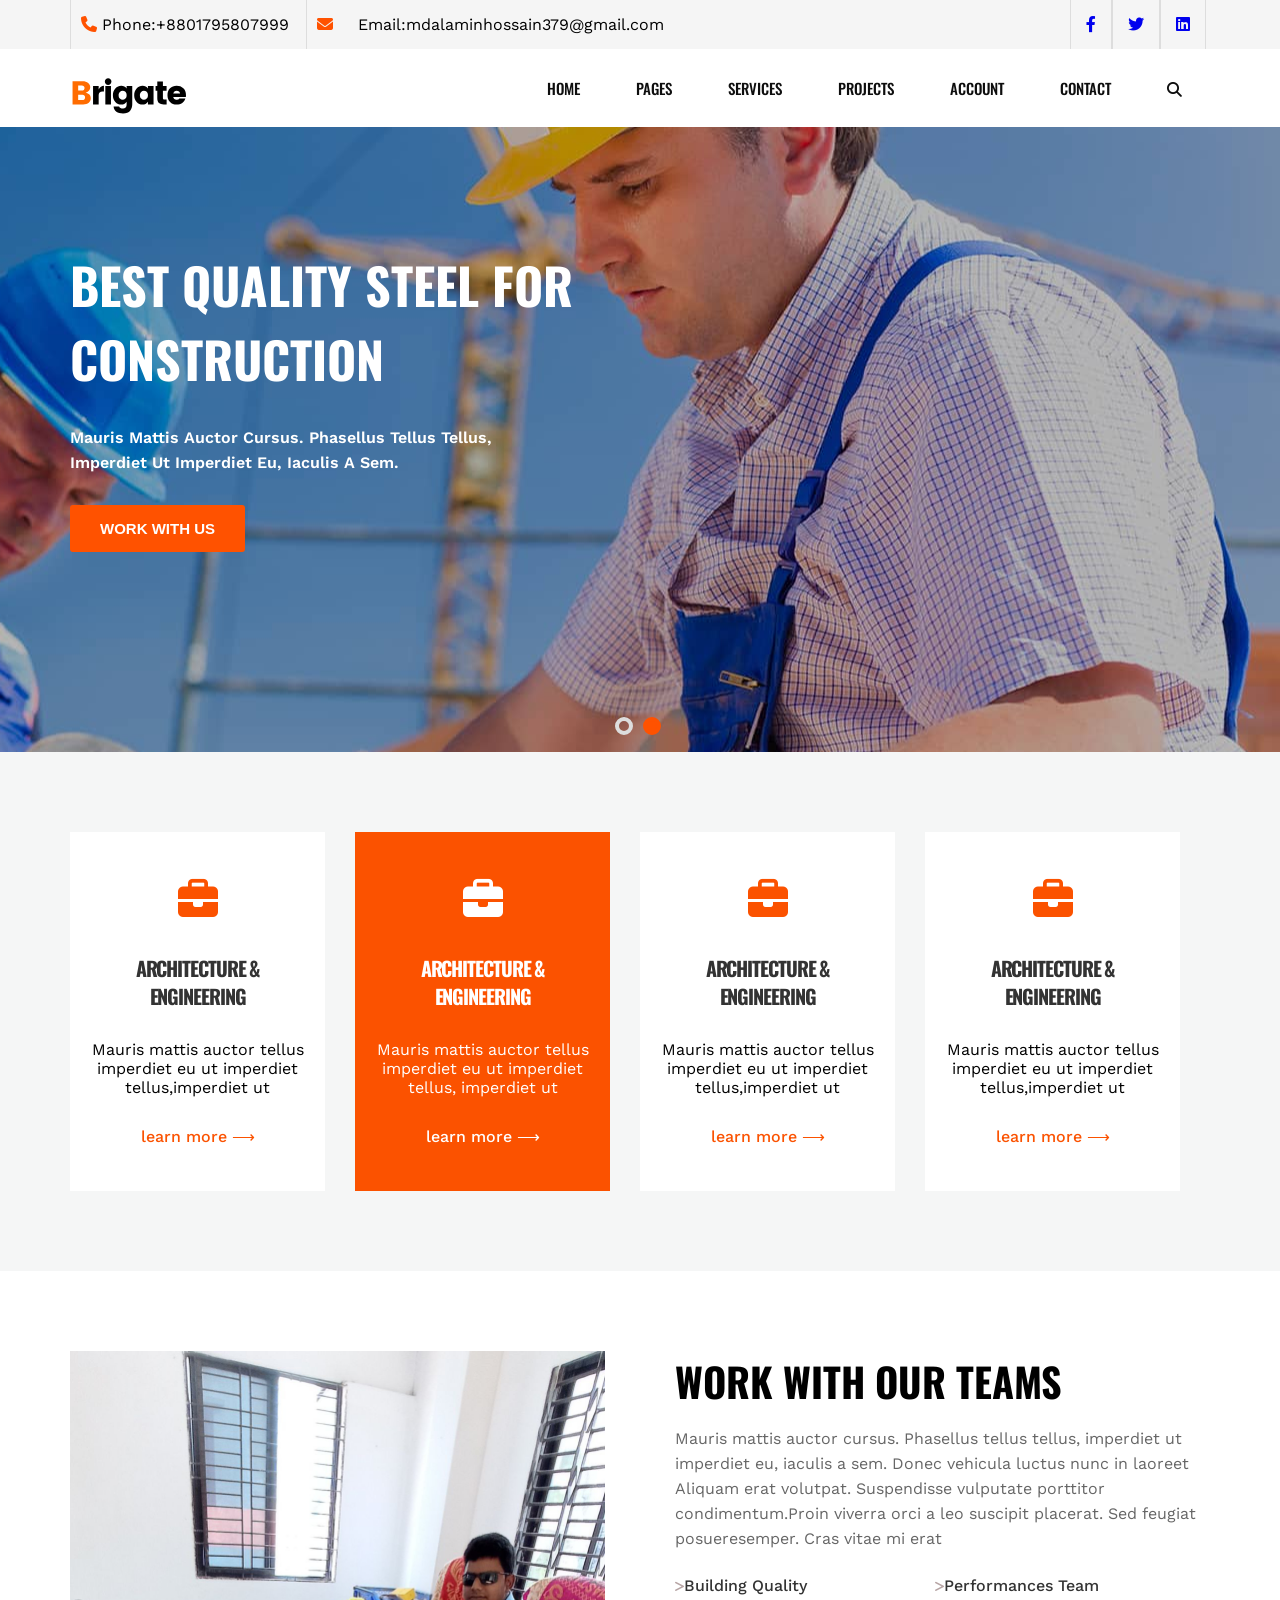
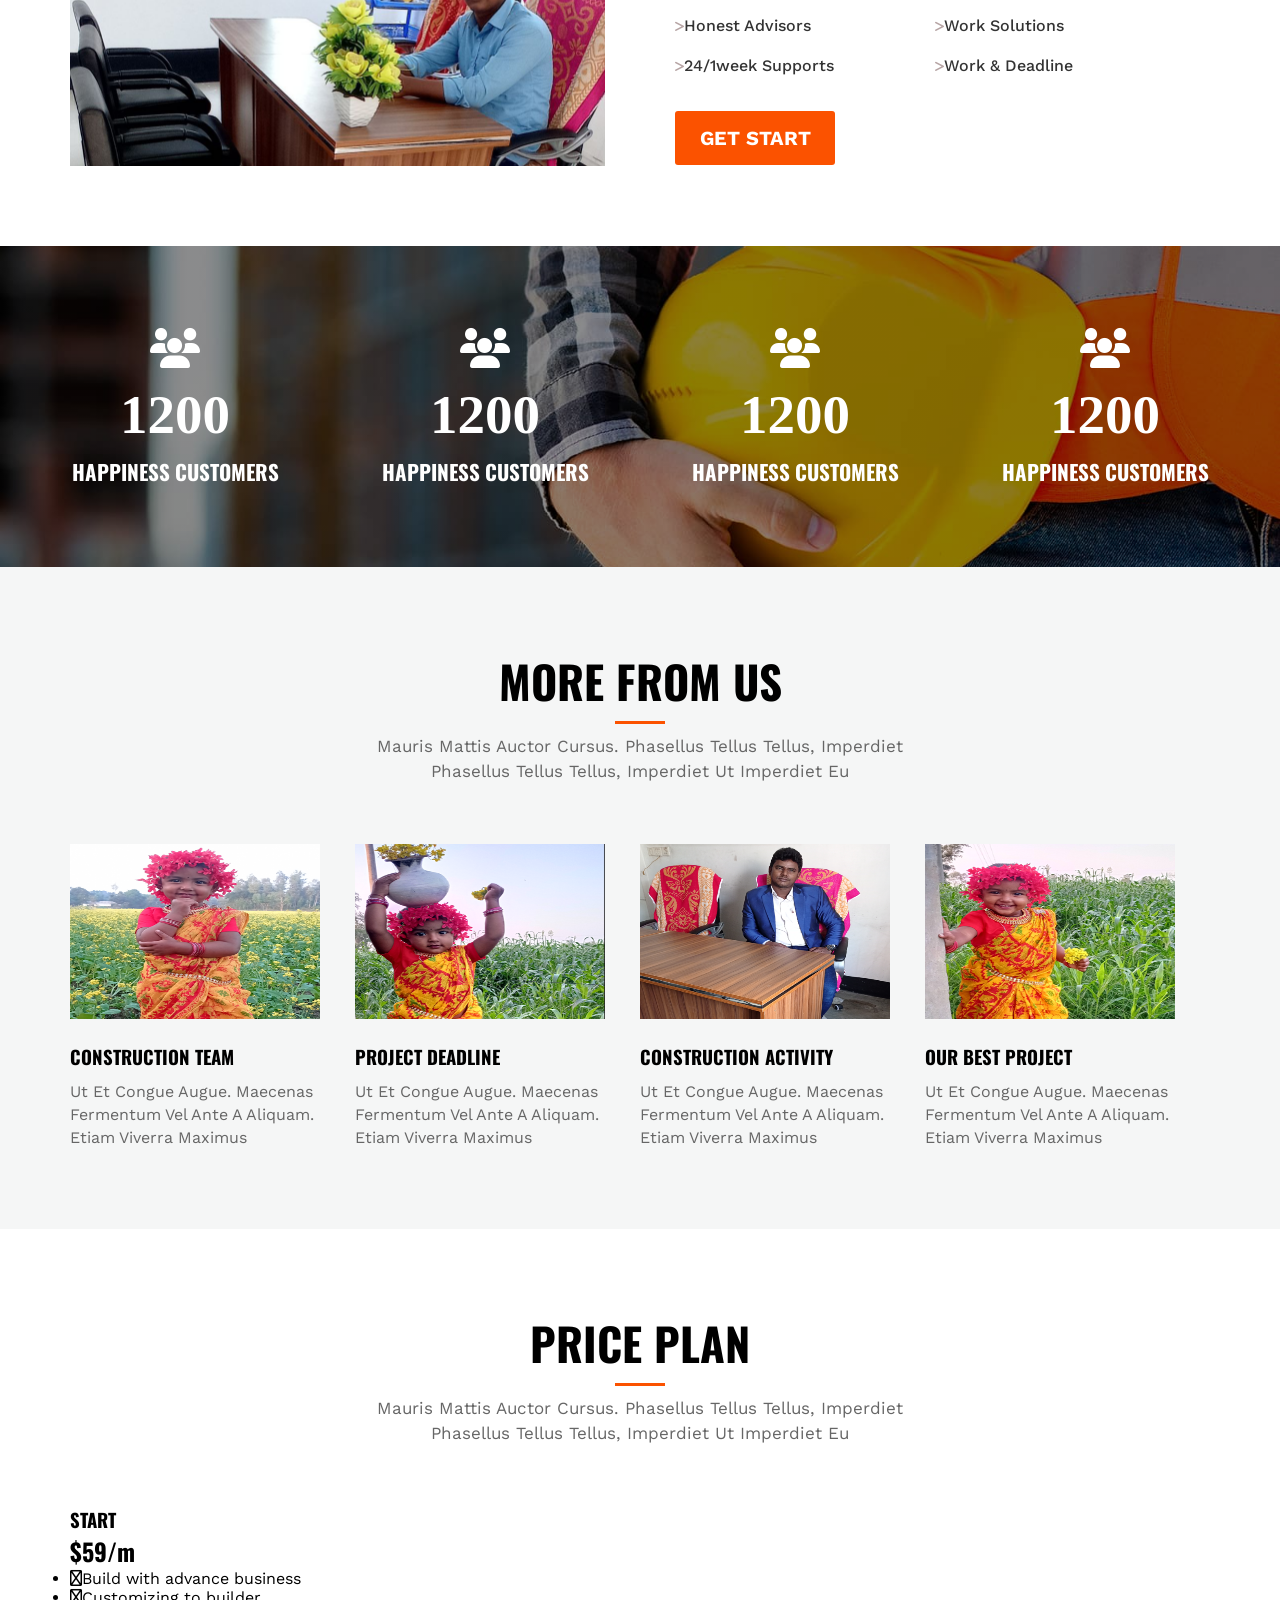
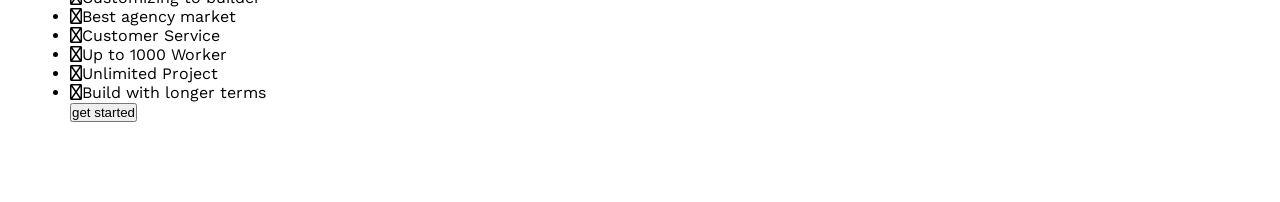
<file: index.html>
<!DOCTYPE html>
<html>
	<head>
		<title>Brigate Home</title>
		<link href="stylesheet.css" type="text/css" rel="stylesheet"/>
		<link href="css/all.min.css" type="text/css" rel="stylesheet"/>
		<link href="css/fontawesome.min.css" type="text/css" rel="stylesheet"/>
	</head>
	<body>
		<header id="topBar">
			<div class="topbarmain">
			  <div class="container">
				<div class="topbarWrapper">
				  <div class="phone"><i class="fa-solid fa-phone"></i>Phone:+8801795807999</div>
					<div class="email"><i class="fa-solid fa-envelope"></i>Email:mdalaminhossain379@gmail.com</div>
					  <div class="social">
						<a href="https://www.facebook.com/profile.php?id=100004706866619"><i class="fa-brands fa-facebook-f"></i></a>
						<a href="https://twitter.com/MDALAMINSAGOR99"><i class="fa-brands fa-twitter"></i></a>
						<a href="https://www.linkedin.com/in/freelanceralamin379/"><i class="fa-brands fa-linkedin"></i></a>
					  </div>
					</div>
				  </div>
				</div>
			  <div class="primarymanu">
			<div class="container">
			  <div class="primaryWrapper">
				<div class="logo"> 
				  <image src="image/logo.svg"/>
					</div>
					  <div class="manu">
						<ul class="mainmanuitem">
						  <li> <a href="#">HOME</a></li>
							<li> <a href="#">PAGES</a></li>
							<li> <a href="#">SERVICES</a></li>
							<li> <a href="#">PROJECTS</a></li>
						  <li> <a href="#">ACCOUNT</a></li>
						<li> <a href="#">CONTACT</a></li>
					  <li id="searchBtn"> <a href="#"><i class="fas fa-search"></i></a></li>
					</ul>
				  </div>
				</div>
			  </div>
			</div>
		</header>
		<section id="homeSider">
		  <div class="container">
			<div class="sliderContent">
			  <h1>BEST QUALITY STEEL FOR CONSTRUCTION</h1>
				<p>Mauris Mattis Auctor Cursus. Phasellus Tellus Tellus, Imperdiet Ut Imperdiet Eu, Iaculis A Sem.</p>
				  <button id="sliderWorkButton">WORK WITH US</button>
			      </div>
				  <div class="sliderNav">
			    <span></span>
			  <span></span>
		    </div>
		  </div>
		</section>
		  <section id="services">
			<div class="container">
			  <div class="sboxWrapper">
				<div class="singleBox">
				  <div class="sboxIcon"><i class="fa-solid fa-briefcase"></i>
				    </div>
				  <div class="sboxTitle"><h5>architecture & engineering</h5>
				</div>
			  <div class="sboxDesc">
			<p>Mauris mattis auctor tellus imperdiet eu ut imperdiet tellus,imperdiet ut</p>
			  </div>
				<div class="sboxLink">
				  <a href="#">learn more ⟶</a></div>
					</div>
				      <div class="singleBox sboxactive">
					    <div class="sboxIcon"><i class="fa-solid fa-briefcase"></i></div>
					      <div class="sboxTitle"><h5>architecture & engineering</h5></div>
					    <div class="sboxDesc"> <p> Mauris mattis auctor tellus imperdiet eu ut imperdiet tellus, imperdiet ut</p></div>
					  <div class="sboxLink"><a href="#">learn more ⟶</a></div>
					</div>
				  <div class="singleBox">
				<div class="sboxIcon"><i class="fa-solid fa-briefcase"></i></div>
			  <div class="sboxTitle"><h5>architecture & engineering</h5></div>
			<div class="sboxDesc"> <p>Mauris mattis auctor tellus imperdiet eu ut imperdiet tellus,imperdiet ut</p></div>
			  <div class="sboxLink"><a href="#">learn more ⟶</a></div>
				</div>
				  <div class="singleBox">
					<div class="sboxIcon"><i class="fa-solid fa-briefcase"></i></div>
					  <div class="sboxTitle"><h5>architecture & engineering</h5></div>
					    <div class="sboxDesc"> <p>Mauris mattis auctor tellus imperdiet eu ut imperdiet tellus,imperdiet ut </p></div>
					      <div class="sboxLink"><a href="#">learn more ⟶</a></div>
							</div>
						  </div>
						</div>
					</section>
		<section id="ourTeam">
		  <div class="container">
			<div class="teamContents">
			  <div class="teamImage">
				<img src="image/sagor7.jpg"/>
				  </div>
					<div class="teamDetails">
					  <div class="titleDesc">
						<h3>WORK WITH OUR TEAMS</h3>
						  <p>
							Mauris mattis auctor cursus. Phasellus tellus tellus, imperdiet ut imperdiet eu, iaculis a sem. Donec vehicula luctus nunc in laoreet Aliquam erat volutpat. Suspendisse vulputate porttitor condimentum.Proin viverra orci a leo suscipit placerat. Sed feugiat posueresemper. Cras vitae mi erat
						  </p>
						</div>
					  <div class="teamFacilities">
					<ul class="teamFleftUl">
				  <li><a href="#"><i class="fa-sharp fa-solid fa-greater-than"></i>Building Quality</a></li>
				<li><a href="#"><i class="fa-sharp fa-solid fa-greater-than"></i>Honest Advisors</a></li>
			  <li><a href="#"><i class="fa-sharp fa-solid fa-greater-than"></i>24/1week Supports</a></li>
			</ul>
		  <ul class="teamFrightUl">
			<li><a href="#"><i class="fa-sharp fa-solid fa-greater-than"></i>Performances Team</a></li>
			  <li><a href="#"><i class="fa-sharp fa-solid fa-greater-than"></i>Work Solutions</a></li>
				<li><a href="#"><i class="fa-sharp fa-solid fa-greater-than"></i>Work & Deadline</a></li>
				  </ul>
					</div>
					  <div class="teamContactBtn">
						<a href="#">GET START</a>
					  </div>
					</div>
				</div>
			</div>
		</section>
		<section id="whyChoosUs">
		  <div class="container">
			<div class="iconWrapper">
			  <div class="singleIcons">
				<div class="sIcon"><i class="fa-sharp fa-solid fa-users"></i>
				  <h2>1200</h2>
					<h4>HAPPINESS CUSTOMERS</h4>
					  </div>
						</div>
						  <div class="singleIcons">
						<div class="sIcon"><i class="fa-sharp fa-solid fa-users"></i>
					  <h2>1200</h2>
					<h4>HAPPINESS CUSTOMERS</h4>
				  </div>
				</div>
			  <div class="singleIcons">
			<div class="sIcon"><i class="fa-sharp fa-solid fa-users"></i>
			  <h2>1200</h2>
				<h4>HAPPINESS CUSTOMERS</h4>
				  </div>
					</div>
					  <div class="singleIcons">
					  <div class="sIcon"><i class="fa-sharp fa-solid fa-users"></i>
					<h2>1200</h2>
				  <h4>HAPPINESS CUSTOMERS</h4>
				</div>
			  </div>
			</div>
		  </div>
		</section>
		<section id="blogposts">
			<div class="container">
				<div class="secTitle">
				<h2>MORE FROM US</h2>
				<p>Mauris Mattis Auctor Cursus. Phasellus Tellus Tellus, Imperdiet Phasellus Tellus Tellus, Imperdiet Ut Imperdiet Eu</p>
				</div>
				<div class="postWrapper">
					<div class="singlepost">
						<div class="postImg"><img src="image2/mohona1.jpg"/></div>
						<div class="postInfo">
						<h3>CONSTRUCTION TEAM</h3>
						<p>Ut Et Congue Augue. Maecenas Fermentum Vel Ante A Aliquam. Etiam Viverra Maximus</p>
						</div>
					</div>
					<div class="singlepost">
						<div class="postImg"><img src="image2/mohona2.jpg"/></div>
						<div class="postInfo">
						<h3>PROJECT DEADLINE</h3>
						<p>Ut Et Congue Augue. Maecenas Fermentum Vel Ante A Aliquam. Etiam Viverra Maximus</p>
						</div>
					</div>
					<div class="singlepost">
						<div class="postImg"><img src="image2/mohona3.jpg"/></div>
						<div class="postInfo">
						<h3>CONSTRUCTION ACTIVITY</h3>
						<p>Ut Et Congue Augue. Maecenas Fermentum Vel Ante A Aliquam. Etiam Viverra Maximus</p>
						</div>
					</div>
					<div class="singlepost">
						<div class="postImg"><img src="image2/mohona4.jpg"/></div>
						<div class="postInfo">
						<h3>OUR BEST PROJECT</h3>
						<p>Ut Et Congue Augue. Maecenas Fermentum Vel Ante A Aliquam. Etiam Viverra Maximus</p>
						</div>
					</div>
				</div>
			</div>
		</section>
		
		
		<section id="pricing">
			<div class="container">
				<div class="secTitle">
				<h2>PRICE PLAN</h2>
				<p>Mauris Mattis Auctor Cursus. Phasellus Tellus Tellus, Imperdiet Phasellus Tellus Tellus, Imperdiet Ut Imperdiet Eu</p>
				</div>
				
				<div class="tablelist">
					<div class="singletable">
						<h3>START</h3>
						<h1>$59<span>/m</span></h1>
						<ul>
							<li><i class="fa-regular fa-check"></i>Build with advance business</li>
							<li><i class="fa-regular fa-check"></i>Customizing to builder</li>
							<li><i class="fa-regular fa-check"></i>Best agency market</li>
							<li><i class="fa-regular fa-check"></i>Customer Service</li>
							<li><i class="fa-regular fa-check"></i>Up to 1000 Worker</li>
							<li><i class="fa-regular fa-check"></i>Unlimited Project</li>
							<li><i class="fa-regular fa-check"></i>Build with longer terms</li>
						</ul>
						
						<button>get started</button>
					</div>
				
				</div>
			</div>
			
		
		
		
		
		</section>
    </body>
</html>
</file>
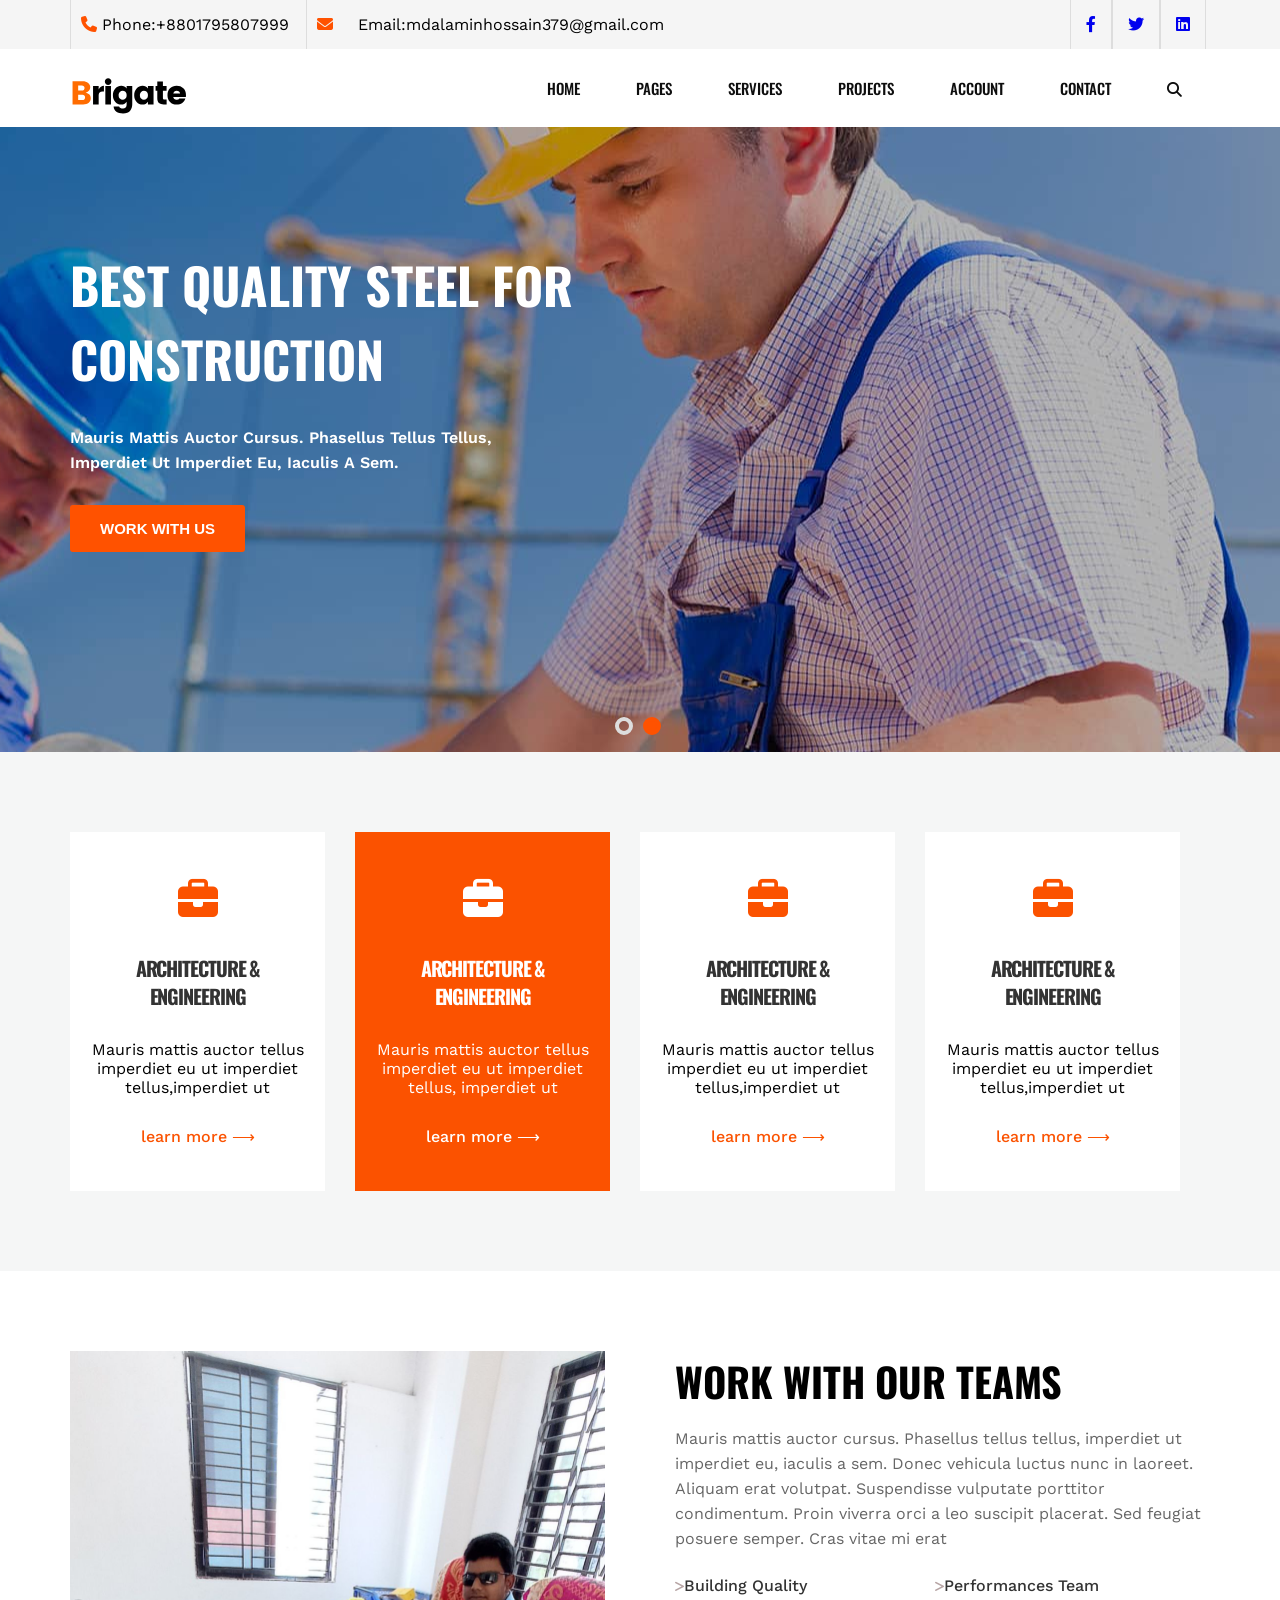
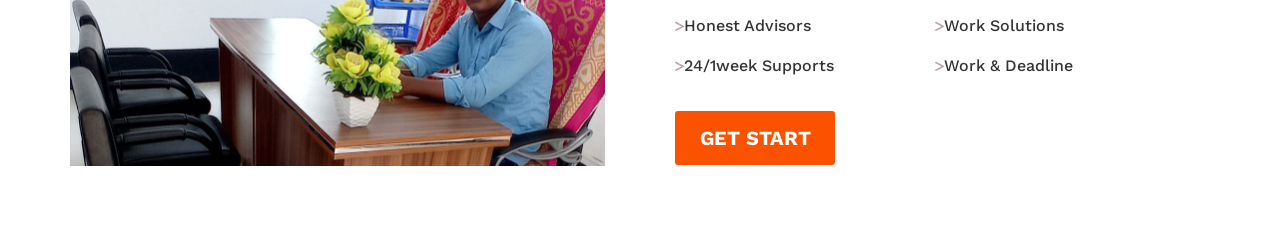
<file: webfonts/index.html>
<!DOCTYPE html>
<html>
	<head>
		<title>Brigate Home</title>
		<link href="stylesheet.css" type="text/css" rel="stylesheet"/>
		<link href="css/all.min.css" type="text/css" rel="stylesheet"/>
		<link href="css/fontawesome.min.css" type="text/css" rel="stylesheet"/>
	</head>
	<body>
		<header id="topBar">
			<div class="topbarmain">
			  <div class="container">
				<div class="topbarWrapper">
				  <div class="phone"><i class="fa-solid fa-phone"></i>Phone:+8801795807999</div>
					<div class="email"><i class="fa-solid fa-envelope"></i>Email:mdalaminhossain379@gmail.com</div>
					  <div class="social">
						<a href="https://www.facebook.com/profile.php?id=100004706866619"><i class="fa-brands fa-facebook-f"></i></a>
						<a href="https://twitter.com/MDALAMINSAGOR99"><i class="fa-brands fa-twitter"></i></a>
						<a href="https://www.linkedin.com/in/freelanceralamin379/"><i class="fa-brands fa-linkedin"></i></a>
					  </div>
					</div>
				  </div>
				</div>
			  <div class="primarymanu">
			<div class="container">
			  <div class="primaryWrapper">
				<div class="logo"> 
				  <image src="image/logo.svg"/>
					</div>
					  <div class="manu">
						<ul class="mainmanuitem">
						  <li> <a href="#">HOME</a></li>
							<li> <a href="#">PAGES</a></li>
							<li> <a href="#">SERVICES</a></li>
							<li> <a href="#">PROJECTS</a></li>
						  <li> <a href="#">ACCOUNT</a></li>
						<li> <a href="#">CONTACT</a></li>
					  <li id="searchBtn"> <a href="#"><i class="fas fa-search"></i></a></li>
					</ul>
				  </div>
				</div>
			  </div>
			</div>
		</header>
		<section id="homeSider">
		  <div class="container">
			<div class="sliderContent">
			  <h1>BEST QUALITY STEEL FOR CONSTRUCTION</h1>
				<p>Mauris Mattis Auctor Cursus. Phasellus Tellus Tellus, Imperdiet Ut Imperdiet Eu, Iaculis A Sem.</p>
				  <button id="sliderWorkButton">WORK WITH US</button>
			      </div>
				  <div class="sliderNav">
			    <span></span>
			  <span></span>
		    </div>
		  </div>
		</section>
		  <section id="services">
			<div class="container">
			  <div class="sboxWrapper">
				<div class="singleBox">
				  <div class="sboxIcon"><i class="fa-solid fa-briefcase"></i>
				    </div>
				  <div class="sboxTitle"><h5>architecture & engineering</h5>
				</div>
			  <div class="sboxDesc">
			<p>Mauris mattis auctor tellus imperdiet eu ut imperdiet tellus,imperdiet ut</p>
			  </div>
				<div class="sboxLink">
				  <a href="#">learn more ⟶</a></div>
					</div>
				      <div class="singleBox sboxactive">
					    <div class="sboxIcon"><i class="fa-solid fa-briefcase"></i></div>
					      <div class="sboxTitle"><h5>architecture & engineering</h5></div>
					    <div class="sboxDesc"> <p> Mauris mattis auctor tellus imperdiet eu ut imperdiet tellus, imperdiet ut</p></div>
					  <div class="sboxLink"><a href="#">learn more ⟶</a></div>
					</div>
				  <div class="singleBox">
				<div class="sboxIcon"><i class="fa-solid fa-briefcase"></i></div>
			  <div class="sboxTitle"><h5>architecture & engineering</h5></div>
			<div class="sboxDesc"> <p>Mauris mattis auctor tellus imperdiet eu ut imperdiet tellus,imperdiet ut</p></div>
			  <div class="sboxLink"><a href="#">learn more ⟶</a></div>
				</div>
				  <div class="singleBox">
					<div class="sboxIcon"><i class="fa-solid fa-briefcase"></i></div>
					  <div class="sboxTitle"><h5>architecture & engineering</h5></div>
					    <div class="sboxDesc"> <p>Mauris mattis auctor tellus imperdiet eu ut imperdiet tellus,imperdiet ut </p></div>
					      <div class="sboxLink"><a href="#">learn more ⟶</a></div>
							</div>
						  </div>
						</div>
					</section>
		<section id="ourTeam">
			<div class="container">
			<div class="teamContents">
			<div class="teamImage">
				<img src="image/sagor7.jpg"/>
			</div>
			<div class="teamDetails">
				<div class="titleDesc">
				<h3>WORK WITH OUR TEAMS</h3>
				<p>
            Mauris mattis auctor cursus. Phasellus tellus tellus, imperdiet ut
            imperdiet eu, iaculis a sem. Donec vehicula luctus nunc in laoreet.
            Aliquam erat volutpat. Suspendisse vulputate porttitor condimentum.
            Proin viverra orci a leo suscipit placerat. Sed feugiat posuere
            semper. Cras vitae mi erat
          </p>
				</div>
				<div class="teamFacilities">
				<ul class="teamFleftUl">
					<li><a href="#"><i class="fa-sharp fa-solid fa-greater-than"></i>Building Quality</a></li>
					<li><a href="#"><i class="fa-sharp fa-solid fa-greater-than"></i>Honest Advisors</a></li>
					<li><a href="#"><i class="fa-sharp fa-solid fa-greater-than"></i>24/1week Supports</a></li>
				</ul>
				<ul class="teamFrightUl">
					<li><a href="#"><i class="fa-sharp fa-solid fa-greater-than"></i>Performances Team</a></li>
					<li><a href="#"><i class="fa-sharp fa-solid fa-greater-than"></i>Work Solutions</a></li>
					<li><a href="#"><i class="fa-sharp fa-solid fa-greater-than"></i>Work & Deadline</a></li>
				</ul>
				
				</div>
				<div class="teamContactBtn">
					<a href="#">GET START</a>
				</div>
			</div>
			</div>
			
			</div>
		
		
		
		
		</section>
	  
    </body>
</html>
</file>
<file: stylesheet.css>
@import url('https://fonts.googleapis.com/css2?family=Oswald:wght@200;300;400;500;600;700&display=swap');
@import url('https://fonts.googleapis.com/css2?family=Work+Sans:ital,wght@0,100;0,200;0,300;0,400;0,500;0,600;0,700;0,800;0,900;1,100;1,200;1,300;1,400;1,500;1,600;1,700;1,800;1,900&display=swap');
*{margin:0; padding:0;}
body{
	
	font-family: 'Work Sans', sans-serif;font-size:16px;
}

h1,h2,h3,h4,h5,h6{
	font-family: 'Oswald', sans-serif; font-weight:500px;
}
section{
	padding:80px 0px;
}
.topbarmain {
    background:#F5F5F5;
}
.container {
	
    width: 1140px;
    padding-right: 15px;
    padding-left: 15px;
    margin: auto;
}
.phone {
    width: 215px;
    float: left;
    padding: 15px 10px;
	border-right:1px solid #ddd;
	border-left:1px solid #ddd;
}
.email {
    width: 743px;
    float: left;
    padding: 15px 10px;
}

.social {
    width: 140px;
    float: left;
	transition:.3s;
}
.topbarWrapper {
    overflow: hidden;
}
.social a {
    display: block;
    float: left;
    padding: 15px;
	border-right:1px solid #ddd;
	border-left:1px solid #ddd;
	color:2b2b2b;
}
.social i:hover{
	color:#d93636de;
	
}
.phone i {
    color: #FF5200;padding-right:5px;
}

.email i {color: #FF5200;padding-right:25px}



.primaryWrapper {
    overflow: hidden;
    width: 100%;
}

.logo {
    width: 150px;
    float: left;
    margin-top: 22px;
}

.manu {
    width: 990px;
    float: left;
}

ul.mainmanuitem {
    list-style: none;
    float: right;
}

li {}

ul.mainmanuitem li {
    float: left;
}

ul.mainmanuitem li a {
    text-decoration: none;
    font-family: oswald;
    text-transform: uppercase;
    font-size: 15px;
    display: block;
    padding: 28px 28px;
    color: #0e0e0e;
    font-weight: 500;
	transition:0.5s;
}

ul.mainmanuitem li #searchBtn i {
    margin-top: 5px;
}

ul.mainmanuitem li a:hover {
    color: #FF5200;
}
#homeSider{
	
background:url(image/slide-1.jpg);
background-repeat: no-repeat;	
background-position: 100%;
padding:0px;	
}
.sliderContent {
    color: white;
	width:600px;
}
.sliderContent h1 {
    font-size: 50px;
    font-weight: 700;
    text-transform: uppercase;
    margin-bottom: 30px;
	margin-top:120px;
	float:left;
	
}

.sliderContent p {
    font-weight: 600;
    line-height: 25px;
    width: 490px;
    margin-bottom: 30px;
}

button#sliderWorkButton {
    background: #ff5200;
    color: white;
    border: none;
    padding: 15px 30px;
    font-size: 15px;
    font-weight: 600;
	border-radius:3px;
	margin-bottom:120px;	
}
.sliderNav {
    width: 60px;
    margin: auto;
    padding: 40px 0px;
}

.sliderNav span {
    width: 10px;
    height: 10px;
    background: transparent;
    border: 4px solid #ddd;
    display: block;
    border-radius: 100%;
    cursor: pointer;
    float: left;
    margin: 5px 5px;
}
.sliderNav span:last-child{
	background:#ff5200;
	border-color:#ff5200;
}
#services{
	background:#f5f6f6;
}
.sboxWrapper {
    overflow: hidden;
}

.singleBox {
    width: 225px;
    background:white;
    padding: 15px;
    float:left;
    margin-right:30px;
	transition:0.3s;
}
.singleBox:hover{
	background:#fb5200;
	color:white !important;
	cursor:pointer;
}
.singleBox i {color:#fb5200;}


.singleBox:hover .sboxIcon i {color:white;}

.singleBox:hover .sboxLink a{
	color:white !important;
}

.sboxTitle h5 {
	font-size: 20px;
	letter-spacing: -1.1px;
	color: #333;
	line-height: 28px;
	text-transform:uppercase;
	margin:30px 0px;
	}

.sboxTitle {
    text-align: center;
    width: 150px;
    margin: auto;
}
.sboxIcon {
    text-align: center;
    font-size: 40px;
    color: #fb5200;
	margin:30px 0px;
}
.sboxDesc {
    text-align: center;
    margin: 30px 0px;
}

.sboxLink {
    text-align: center;
	margin:30px 0px;
}

.sboxLink a {
    text-decoration: none;
    color: #fb5200;
	font-weight:500;
}
.sboxactive{
	background:#fb5200;
	color:white;
}
.sboxactive h5{color:white;}
.sboxactive i{color:white;}
.sboxactive a{color:white;}


.teamContents {
    overflow: hidden;
}

.teamImage {
    width: 535px;
    float: left;
	height: 415px;
}

.teamImage img {
    max-width: 100%;
}

.teamDetails {
    width: 535px;
    float: right;
}

.titleDesc h3 {
    font-size: 40px;
    margin-bottom: 15px;
}

.titleDesc p {
    color: #666;
    line-height: 25px;
    margin-bottom: 15px;
}

.teamFacilities ul {
    margin: 0px;
    padding: 0px;
    list-style: none;
    width: 260px;
    float: left;
}

.teamFacilities ul li {
    line-height: 40px;
	transition:0.3s;
}
.teamFacilities ul li a {
    color: #333;
    text-decoration: none;
	font-weight:500;
}

.teamFacilities {
    overflow: hidden;
    margin-bottom: 25px;
}
.teamFacilities ul li a i{
	font-size:12px;
	color:#b7a5a5
}
.teamContactBtn a{
    background: #fb5200;
    color: white;
    padding: 15px 10px;
    text-decoration: none;
    font-weight: bold;
    font-size: 20px;
    display: block;
    width: 140px;
    text-align: center;
    border-radius: 3px;
	transition:0.5s;
}
.teamFacilities ul li:hover a{
	color:#fb5200;
}
.teamFacilities ul li:hover i{
	color:#fb5200;
}
.teamContactBtn a:hover{
	background:#333;
	color:white;
}
#whyChoosUs{
	background:linear-gradient(#00000073,#00000073), url(image/customerNum.jpg);
	background-repeat:no-repeat;
	background-size:cover;
	background-position:center;
}
.iconWrapper{
	overflow:hidden;
}
.singleIcons{
	width:210px;
	text-align:center;
	color:white;
	float:left;
	margin-right:100px;
	
}
.sIcon{
	font-size:40px;
	
}
.sIcon h2{
	font-size:55px;
	font-weight:900;
	margin:10px 0px;
	font-family:arial black;
}
.sIcon h4 {
	font-size:21px;
}
.singleIcons:last-child{
	margin-right:0px;
}


#blogposts{
	
	background:#f5f6f6
}
.secTitle {
    text-align: center;
    margin-bottom: 60px;
}

.secTitle h2 {
    font-size: 45px;
    margin-bottom: 10px;
    position: relative;
    padding-bottom: 10px;
}

.secTitle h2:after {
    content: "";
    position: absolute;
    bottom: 0;
    background: #fb5200;
    width: 50px;
    border-bottom: 3px solid #fb5200;
    left: 50%;
    transform: translateX(-50%);
}

.secTitle p {
    width: 550px;
    margin: auto;
    line-height: 25px;
    font-size: 17px;
    color: #666;
}
.postWrapper {
    overflow: hidden;
}

.singlepost {
    width: 250px;
    overflow: hidden;
    float: left;
	margin-right: 35px;
}
..singlepost:last-child{margin-right:0px}

.singlepost img {
    width: 100%;
	 height: 175px;
}

.postImg {
    margin-bottom: 20px;
	
}

.postInfo p {
    margin-top: 10px;
    color: #666;
    line-height: 23px;
}
</file>
<file: webfonts/stylesheet.css>
@import url('https://fonts.googleapis.com/css2?family=Oswald:wght@200;300;400;500;600;700&display=swap');
@import url('https://fonts.googleapis.com/css2?family=Work+Sans:ital,wght@0,100;0,200;0,300;0,400;0,500;0,600;0,700;0,800;0,900;1,100;1,200;1,300;1,400;1,500;1,600;1,700;1,800;1,900&display=swap');
*{margin:0; padding:0;}
body{
	
	font-family: 'Work Sans', sans-serif;font-size:16px;
}

h1,h2,h3,h4,h5,h6{
	font-family: 'Oswald', sans-serif; font-weight:500px;
}
section{
	padding:80px 0px;
}
.topbarmain {
    background:#F5F5F5;
}
.container {
	
    width: 1140px;
    padding-right: 15px;
    padding-left: 15px;
    margin: auto;
}
.phone {
    width: 215px;
    float: left;
    padding: 15px 10px;
	border-right:1px solid #ddd;
	border-left:1px solid #ddd;
}
.email {
    width: 743px;
    float: left;
    padding: 15px 10px;
}

.social {
    width: 140px;
    float: left;
	transition:.3s;
}
.topbarWrapper {
    overflow: hidden;
}
.social a {
    display: block;
    float: left;
    padding: 15px;
	border-right:1px solid #ddd;
	border-left:1px solid #ddd;
	color:2b2b2b;
}
.social i:hover{
	color:#d93636de;
	
}
.phone i {
    color: #FF5200;padding-right:5px;
}

.email i {color: #FF5200;padding-right:25px}



.primaryWrapper {
    overflow: hidden;
    width: 100%;
}

.logo {
    width: 150px;
    float: left;
    margin-top: 22px;
}

.manu {
    width: 990px;
    float: left;
}

ul.mainmanuitem {
    list-style: none;
    float: right;
}

li {}

ul.mainmanuitem li {
    float: left;
}

ul.mainmanuitem li a {
    text-decoration: none;
    font-family: oswald;
    text-transform: uppercase;
    font-size: 15px;
    display: block;
    padding: 28px 28px;
    color: #0e0e0e;
    font-weight: 500;
	transition:0.5s;
}

ul.mainmanuitem li #searchBtn i {
    margin-top: 5px;
}

ul.mainmanuitem li a:hover {
    color: #FF5200;
}
#homeSider{
	
background:url(image/slide-1.jpg);
background-repeat: no-repeat;	
background-position: 100%;
padding:0px;	
}
.sliderContent {
    color: white;
	width:600px;
}
.sliderContent h1 {
    font-size: 50px;
    font-weight: 700;
    text-transform: uppercase;
    margin-bottom: 30px;
	margin-top:120px;
	float:left;
	
}

.sliderContent p {
    font-weight: 600;
    line-height: 25px;
    width: 490px;
    margin-bottom: 30px;
}

button#sliderWorkButton {
    background: #ff5200;
    color: white;
    border: none;
    padding: 15px 30px;
    font-size: 15px;
    font-weight: 600;
	border-radius:3px;
	margin-bottom:120px;	
}
.sliderNav {
    width: 60px;
    margin: auto;
    padding: 40px 0px;
}

.sliderNav span {
    width: 10px;
    height: 10px;
    background: transparent;
    border: 4px solid #ddd;
    display: block;
    border-radius: 100%;
    cursor: pointer;
    float: left;
    margin: 5px 5px;
}
.sliderNav span:last-child{
	background:#ff5200;
	border-color:#ff5200;
}
#services{
	background:#f5f6f6;
}
.sboxWrapper {
    overflow: hidden;
}

.singleBox {
    width: 225px;
    background:white;
    padding: 15px;
    float:left;
    margin-right:30px;
	transition:0.3s;
}
.singleBox:hover{
	background:#fb5200;
	color:white !important;
	cursor:pointer;
}
.singleBox i {color:#fb5200;}


.singleBox:hover .sboxIcon i {color:white;}

.singleBox:hover .sboxLink a{
	color:white !important;
}

.sboxTitle h5 {
	font-size: 20px;
	letter-spacing: -1.1px;
	color: #333;
	line-height: 28px;
	text-transform:uppercase;
	margin:30px 0px;
	}

.sboxTitle {
    text-align: center;
    width: 150px;
    margin: auto;
}
.sboxIcon {
    text-align: center;
    font-size: 40px;
    color: #fb5200;
	margin:30px 0px;
}
.sboxDesc {
    text-align: center;
    margin: 30px 0px;
}

.sboxLink {
    text-align: center;
	margin:30px 0px;
}

.sboxLink a {
    text-decoration: none;
    color: #fb5200;
	font-weight:500;
}
.sboxactive{
	background:#fb5200;
	color:white;
}
.sboxactive h5{color:white;}
.sboxactive i{color:white;}
.sboxactive a{color:white;}


.teamContents {
    overflow: hidden;
}

.teamImage {
    width: 535px;
    float: left;
	height: 415px;
}

.teamImage img {
    max-width: 100%;
}

.teamDetails {
    width: 535px;
    float: right;
}

.titleDesc h3 {
    font-size: 40px;
    margin-bottom: 15px;
}

.titleDesc p {
    color: #666;
    line-height: 25px;
    margin-bottom: 15px;
}

.teamFacilities ul {
    margin: 0px;
    padding: 0px;
    list-style: none;
    width: 260px;
    float: left;
}

.teamFacilities ul li {
    line-height: 40px;
	transition:0.3s;
}
.teamFacilities ul li a {
    color: #333;
    text-decoration: none;
	font-weight:500;
}

.teamFacilities {
    overflow: hidden;
    margin-bottom: 25px;
}
.teamFacilities ul li a i{
	font-size:12px;
	color:#b7a5a5
}
.teamContactBtn a{
    background: #fb5200;
    color: white;
    padding: 15px 10px;
    text-decoration: none;
    font-weight: bold;
    font-size: 20px;
    display: block;
    width: 140px;
    text-align: center;
    border-radius: 3px;
	transition:0.5s;
}
.teamFacilities ul li:hover a{
	color:#fb5200;
}
.teamFacilities ul li:hover i{
	color:#fb5200;
}
.teamContactBtn a:hover{
	background:#333;
	color:white;
}
</file>
